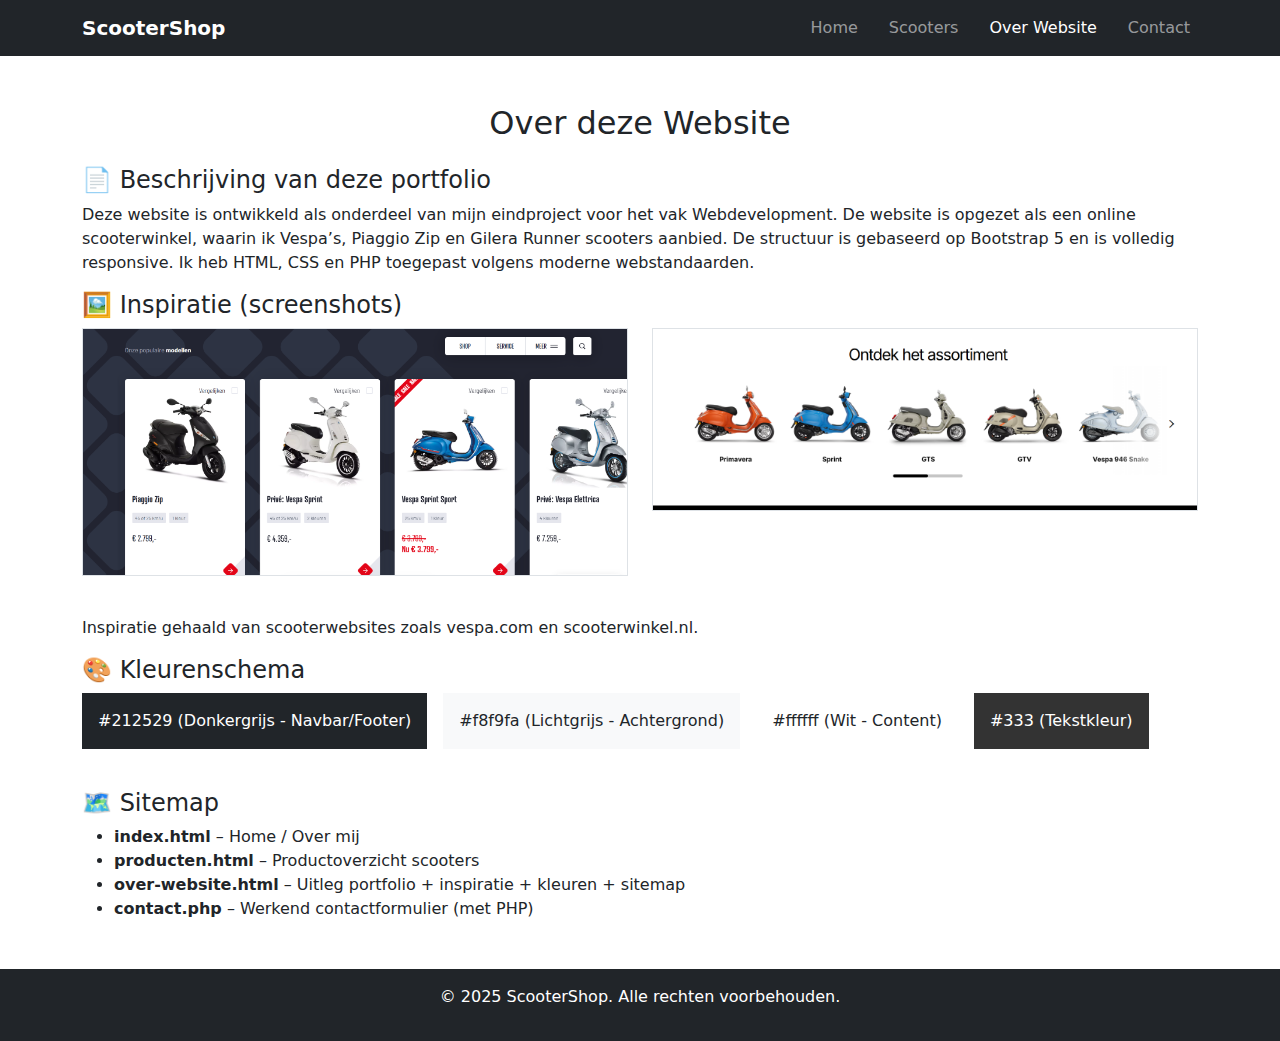
<file: over-website.html>
<!DOCTYPE html>
<html lang="nl">
<head>
    <meta charset="UTF-8">
    <meta name="viewport" content="width=device-width, initial-scale=1.0">
    <title>Over deze Website – ScooterShop</title>
    <link rel="stylesheet" href="style.css">
    <!-- Bootstrap 5 -->
    <link href="https://cdn.jsdelivr.net/npm/bootstrap@5.3.3/dist/css/bootstrap.min.css" rel="stylesheet">
</head>
<body>

<!-- Navigatie -->
<nav class="navbar navbar-expand-lg navbar-dark bg-dark">
    <div class="container">
        <a class="navbar-brand" href="index.html">ScooterShop</a>
        <button class="navbar-toggler" type="button" data-bs-toggle="collapse" data-bs-target="#navbarNav">
            <span class="navbar-toggler-icon"></span>
        </button>
        <div class="collapse navbar-collapse" id="navbarNav">
            <ul class="navbar-nav ms-auto">
                <li class="nav-item"><a class="nav-link" href="index.html">Home</a></li>
                <li class="nav-item"><a class="nav-link" href="producten.html">Scooters</a></li>
                <li class="nav-item"><a class="nav-link active" href="over-website.html">Over Website</a></li>
                <li class="nav-item"><a class="nav-link" href="contact.php">Contact</a></li>
            </ul>
        </div>
    </div>
</nav>

<!-- Inhoud -->
<section class="container my-5">
    <h2 class="text-center mb-4">Over deze Website</h2>

    <h4>📄 Beschrijving van deze portfolio</h4>
    <p>Deze website is ontwikkeld als onderdeel van mijn eindproject voor het vak Webdevelopment. De website is opgezet als een online scooterwinkel, waarin ik Vespa’s, Piaggio Zip en Gilera Runner scooters aanbied. De structuur is gebaseerd op Bootstrap 5 en is volledig responsive. Ik heb HTML, CSS en PHP toegepast volgens moderne webstandaarden.</p>

    <h4>🖼️ Inspiratie (screenshots)</h4>
    <div class="row mb-4">
        <div class="col-md-6 mb-3">
            <img src="afbeeldingen/inspiratie1.jpg" alt="Inspiratie 1" class="img-fluid border">
        </div>
        <div class="col-md-6 mb-3">
            <img src="afbeeldingen/inspiratie2.jpg" alt="Inspiratie 2" class="img-fluid border">
        </div>
    </div>
    <p>Inspiratie gehaald van scooterwebsites zoals vespa.com en scooterwinkel.nl.</p>

    <h4>🎨 Kleurenschema</h4>
    <div class="d-flex flex-wrap mb-4">
        <div class="p-3 me-3 mb-3" style="background-color: #212529; color: white;">#212529 (Donkergrijs - Navbar/Footer)</div>
        <div class="p-3 me-3 mb-3" style="background-color: #f8f9fa;">#f8f9fa (Lichtgrijs - Achtergrond)</div>
        <div class="p-3 me-3 mb-3" style="background-color: #ffffff;">#ffffff (Wit - Content)</div>
        <div class="p-3 me-3 mb-3" style="background-color: #333; color: white;">#333 (Tekstkleur)</div>
    </div>

    <h4>🗺️ Sitemap</h4>
    <ul>
        <li><strong>index.html</strong> – Home / Over mij</li>
        <li><strong>producten.html</strong> – Productoverzicht scooters</li>
        <li><strong>over-website.html</strong> – Uitleg portfolio + inspiratie + kleuren + sitemap</li>
        <li><strong>contact.php</strong> – Werkend contactformulier (met PHP)</li>
    </ul>
</section>

<!-- Footer -->
<footer class="bg-dark text-white text-center py-3">
    <p>&copy; 2025 ScooterShop. Alle rechten voorbehouden.</p>
</footer>

<!-- Bootstrap JS -->
<script src="https://cdn.jsdelivr.net/npm/bootstrap@5.3.3/dist/js/bootstrap.bundle.min.js"></script>
</body>
</html>
</file>
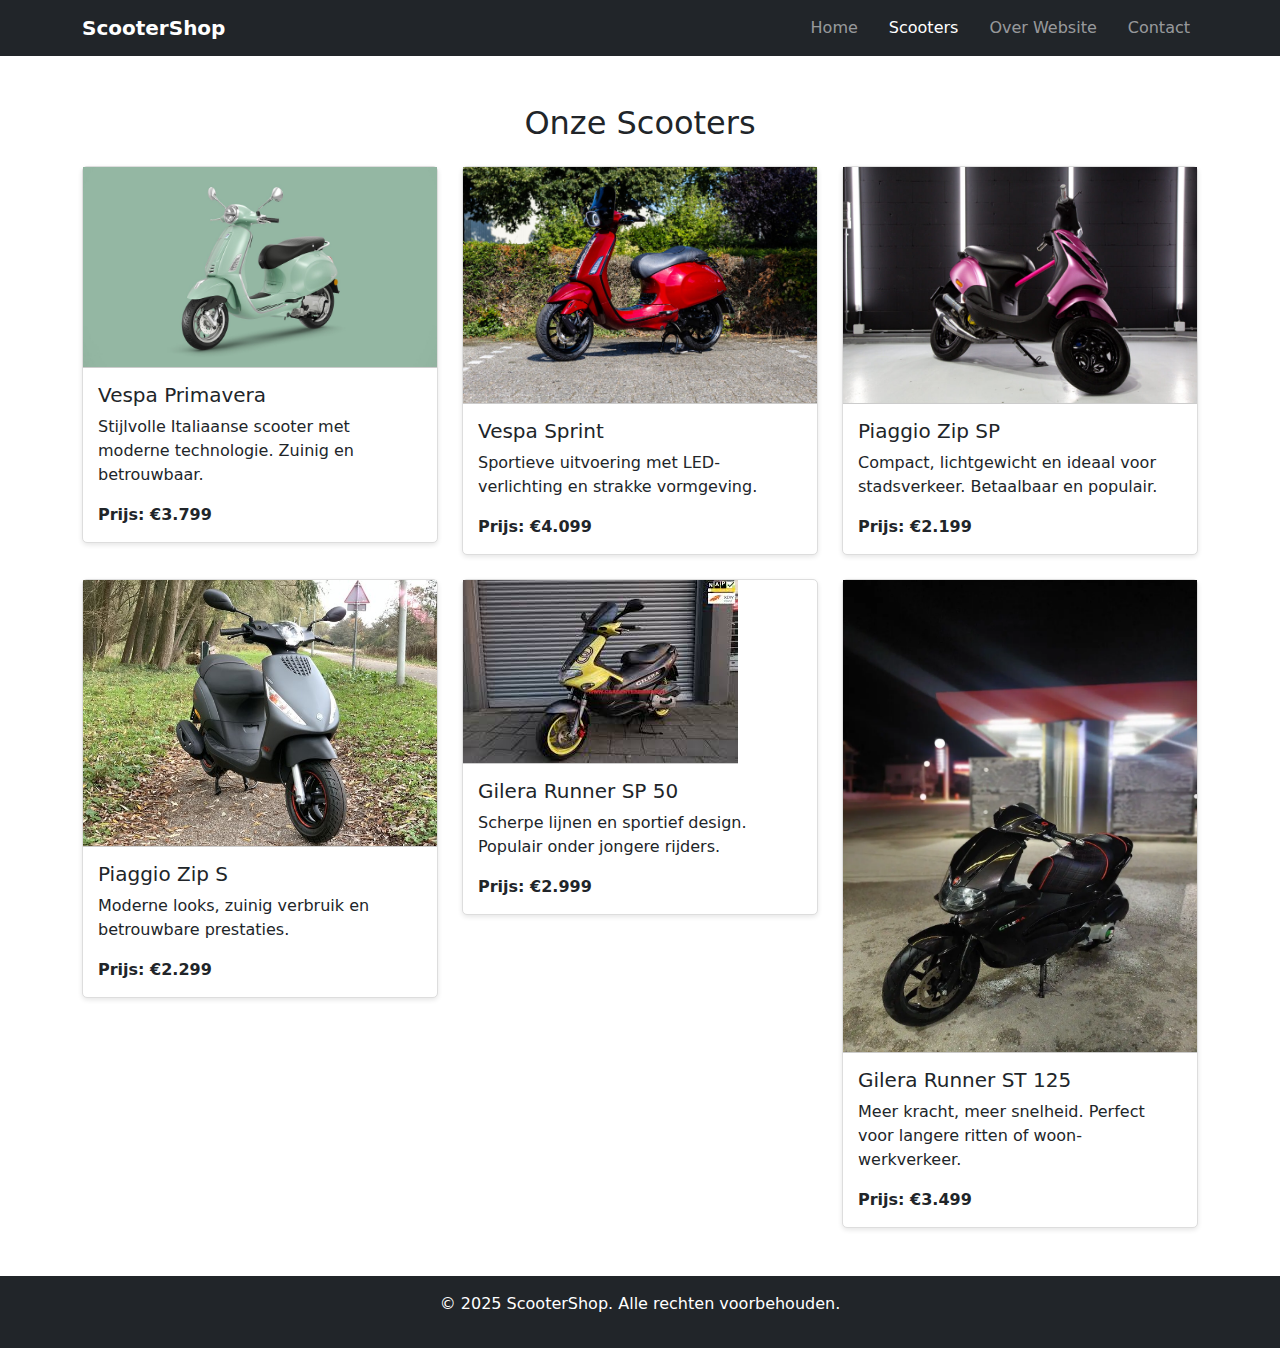
<file: producten.html>
<!DOCTYPE html>
<html lang="nl">
<head>
    <meta charset="UTF-8">
    <meta name="viewport" content="width=device-width, initial-scale=1.0">
    <title>Onze Scooters – ScooterShop</title>
    <link rel="stylesheet" href="style.css">
    <!-- Bootstrap 5 -->
    <link href="https://cdn.jsdelivr.net/npm/bootstrap@5.3.3/dist/css/bootstrap.min.css" rel="stylesheet">
</head>
<body>

<!-- Navigatie -->
<nav class="navbar navbar-expand-lg navbar-dark bg-dark">
    <div class="container">
        <a class="navbar-brand" href="index.html">ScooterShop</a>
        <button class="navbar-toggler" type="button" data-bs-toggle="collapse" data-bs-target="#navbarNav">
            <span class="navbar-toggler-icon"></span>
        </button>
        <div class="collapse navbar-collapse" id="navbarNav">
            <ul class="navbar-nav ms-auto">
                <li class="nav-item"><a class="nav-link" href="index.html">Home</a></li>
                <li class="nav-item"><a class="nav-link active" href="producten.html">Scooters</a></li>
                <li class="nav-item"><a class="nav-link" href="over-website.html">Over Website</a></li>
                <li class="nav-item"><a class="nav-link" href="contact.php">Contact</a></li>
            </ul>
        </div>
    </div>
</nav>

<!-- Scooters -->
<section class="container my-5">
    <h2 class="text-center mb-4">Onze Scooters</h2>
    <div class="row g-4">
        <!-- Vespa Primavera -->
        <div class="col-sm-6 col-lg-4">
            <div class="product-card">
                <img src="afbeeldingen/vespa-primavera.jpg" alt="Vespa Primavera">
                <div class="card-body">
                    <h5>Vespa Primavera</h5>
                    <p>Stijlvolle Italiaanse scooter met moderne technologie. Zuinig en betrouwbaar.</p>
                    <strong>Prijs: €3.799</strong>
                </div>
            </div>
        </div>

        <!-- Vespa Sprint -->
        <div class="col-sm-6 col-lg-4">
            <div class="product-card">
                <img src="afbeeldingen/vespa-sprint.jpg" alt="Vespa Sprint">
                <div class="card-body">
                    <h5>Vespa Sprint</h5>
                    <p>Sportieve uitvoering met LED-verlichting en strakke vormgeving.</p>
                    <strong>Prijs: €4.099</strong>
                </div>
            </div>
        </div>

        <!-- Piaggio Zip SP -->
        <div class="col-sm-6 col-lg-4">
            <div class="product-card">
                <img src="afbeeldingen/piaggio-zip-sp.jpg" alt="Piaggio Zip SP">
                <div class="card-body">
                    <h5>Piaggio Zip SP</h5>
                    <p>Compact, lichtgewicht en ideaal voor stadsverkeer. Betaalbaar en populair.</p>
                    <strong>Prijs: €2.199</strong>
                </div>
            </div>
        </div>

        <!-- Piaggio Zip S -->
        <div class="col-sm-6 col-lg-4">
            <div class="product-card">
                <img src="afbeeldingen/piaggio-zip-s.jpg" alt="Piaggio Zip S">
                <div class="card-body">
                    <h5>Piaggio Zip S</h5>
                    <p>Moderne looks, zuinig verbruik en betrouwbare prestaties.</p>
                    <strong>Prijs: €2.299</strong>
                </div>
            </div>
        </div>

        <!-- Gilera Runner SP 50 -->
        <div class="col-sm-6 col-lg-4">
            <div class="product-card">
                <img src="afbeeldingen/gilera-runner-sp.jpg" alt="Gilera Runner SP 50">
                <div class="card-body">
                    <h5>Gilera Runner SP 50</h5>
                    <p>Scherpe lijnen en sportief design. Populair onder jongere rijders.</p>
                    <strong>Prijs: €2.999</strong>
                </div>
            </div>
        </div>

        <!-- Gilera Runner ST 125 -->
        <div class="col-sm-6 col-lg-4">
            <div class="product-card">
                <img src="afbeeldingen/gilera-runner-st.jpg" alt="Gilera Runner ST 125">
                <div class="card-body">
                    <h5>Gilera Runner ST 125</h5>
                    <p>Meer kracht, meer snelheid. Perfect voor langere ritten of woon-werkverkeer.</p>
                    <strong>Prijs: €3.499</strong>
                </div>
            </div>
        </div>
    </div>
</section>

<!-- Footer -->
<footer class="bg-dark text-white text-center py-3">
    <p>&copy; 2025 ScooterShop. Alle rechten voorbehouden.</p>
</footer>

<!-- Bootstrap JS -->
<script src="https://cdn.jsdelivr.net/npm/bootstrap@5.3.3/dist/js/bootstrap.bundle.min.js"></script>
</body>
</html>
</file>
<file: style.css>
/* Algemene opmaak */
body {
    font-family: 'Segoe UI', Tahoma, Geneva, Verdana, sans-serif;
    line-height: 1.6;
    background-color: #f8f9fa;
    color: #333;
    margin: 0;
    padding: 0;
}

/* Hero header */
.hero {
    background-image: url('afbeeldingen/header-scooter.jpg');
    background-size: cover;
    background-position: center;
    color: green;
    text-shadow: 1px 1px 4px rgba(0, 0, 0, 0.8);
}

/* Koppen */
h1, h2, h3 {
    margin-bottom: 20px;
}

/* Navigatie */
.navbar-brand {
    font-weight: bold;
    font-size: 1.5rem;
}

.nav-link {
    font-size: 1rem;
    margin-left: 15px;
}

/* Footer */
footer {
    background-color: #212529;
    color: white;
}

/* Scooter product cards */
.product-card {
    border: 1px solid #ddd;
    border-radius: 5px;
    background-color: #fff;
    transition: transform 0.2s;
    box-shadow: 0 2px 5px rgba(0,0,0,0.1);
}

.product-card:hover {
    transform: scale(1.02);
}

.product-card img {
    max-width: 100%;
    border-bottom: 1px solid #ccc;
}

.product-card .card-body {
    padding: 15px;
}

/* Responsiviteit extra */
@media (max-width: 576px) {
    .hero h1 {
        font-size: 1.8rem;
    }
    .hero p {
        font-size: 1rem;
    }
}
</file>
